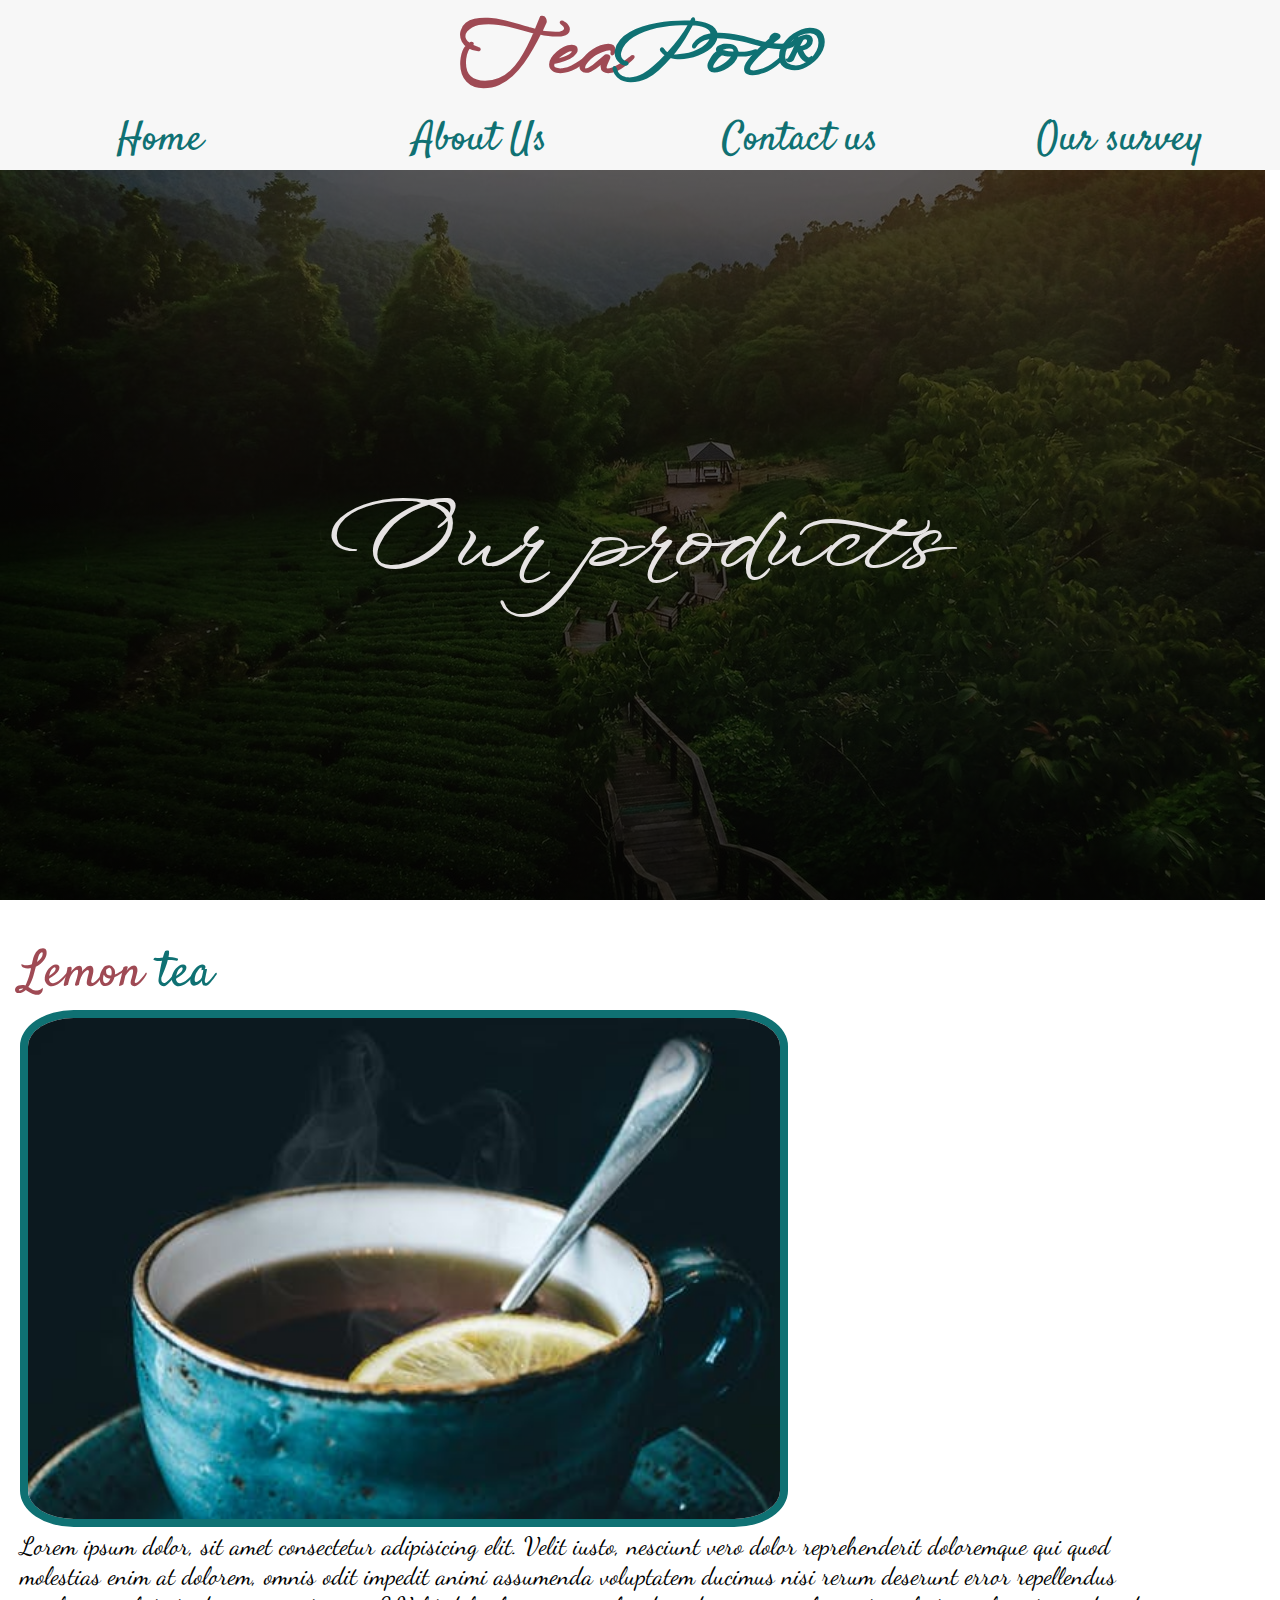
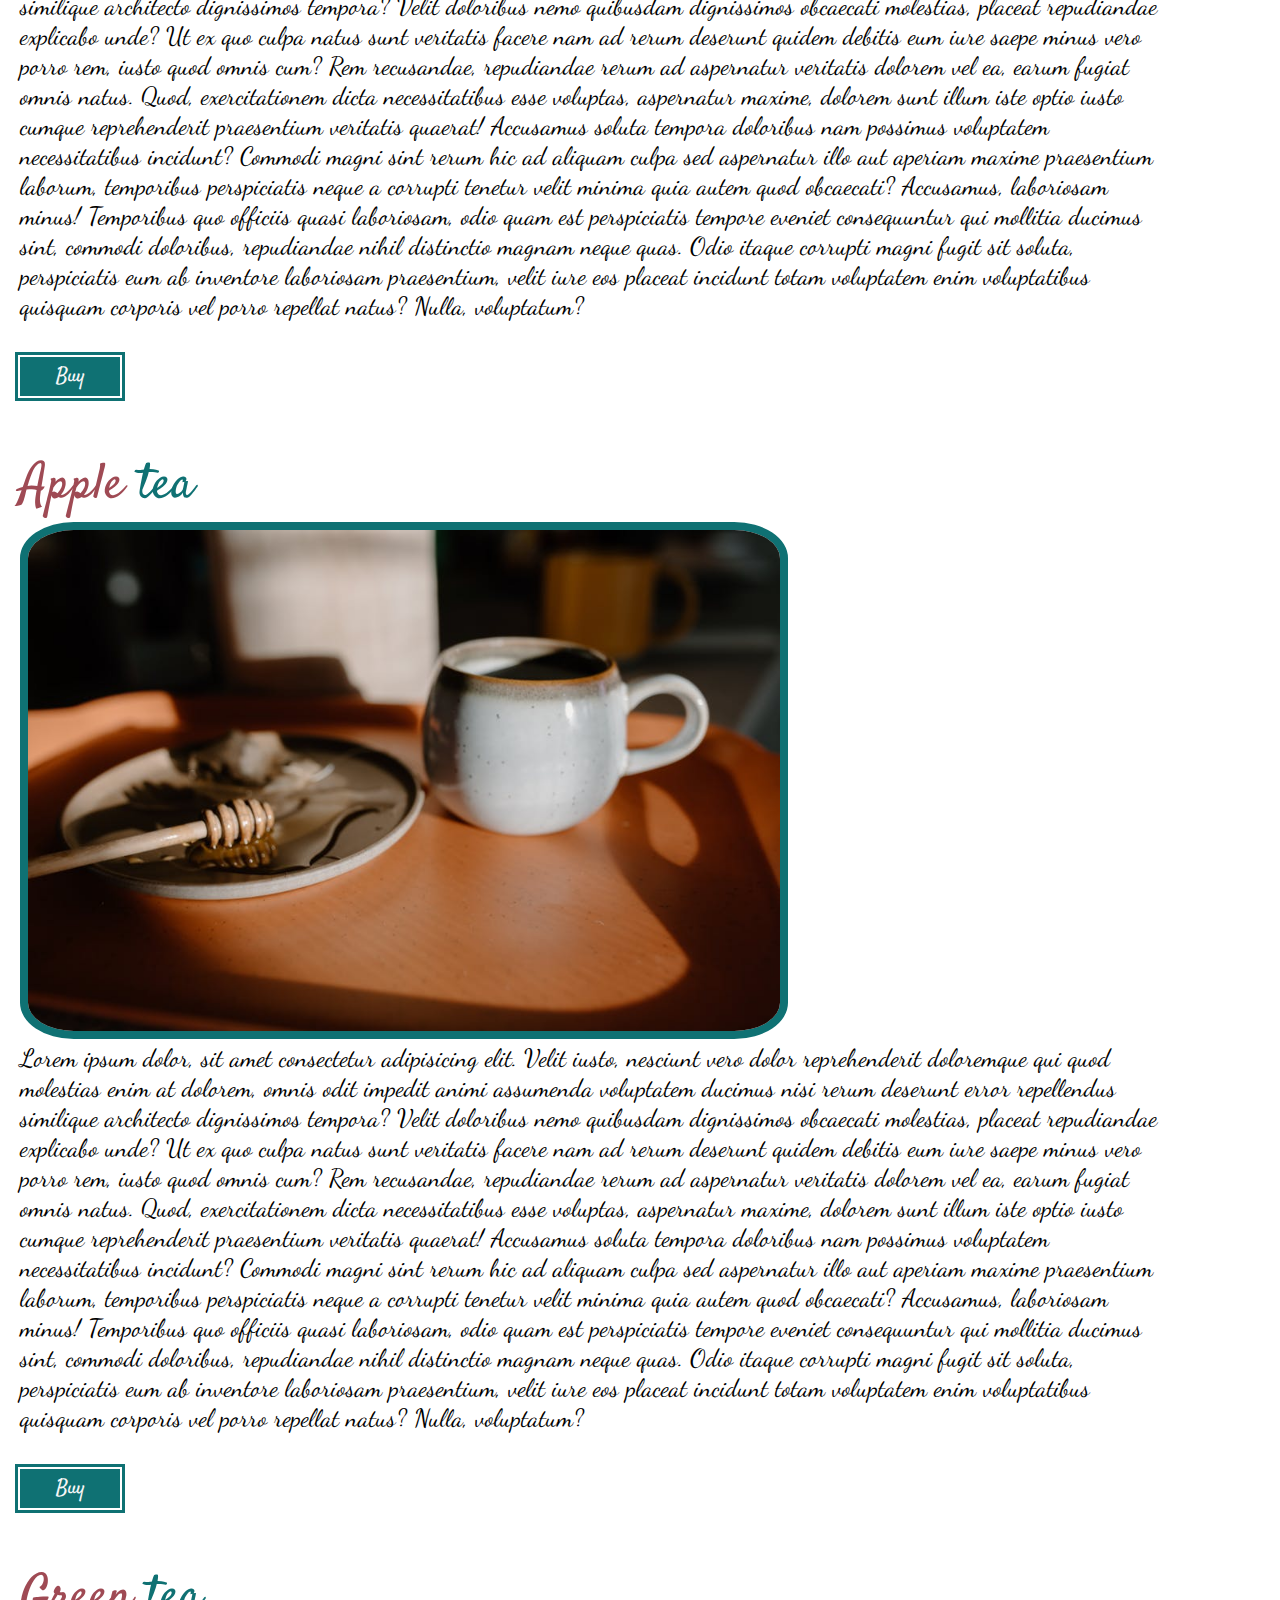
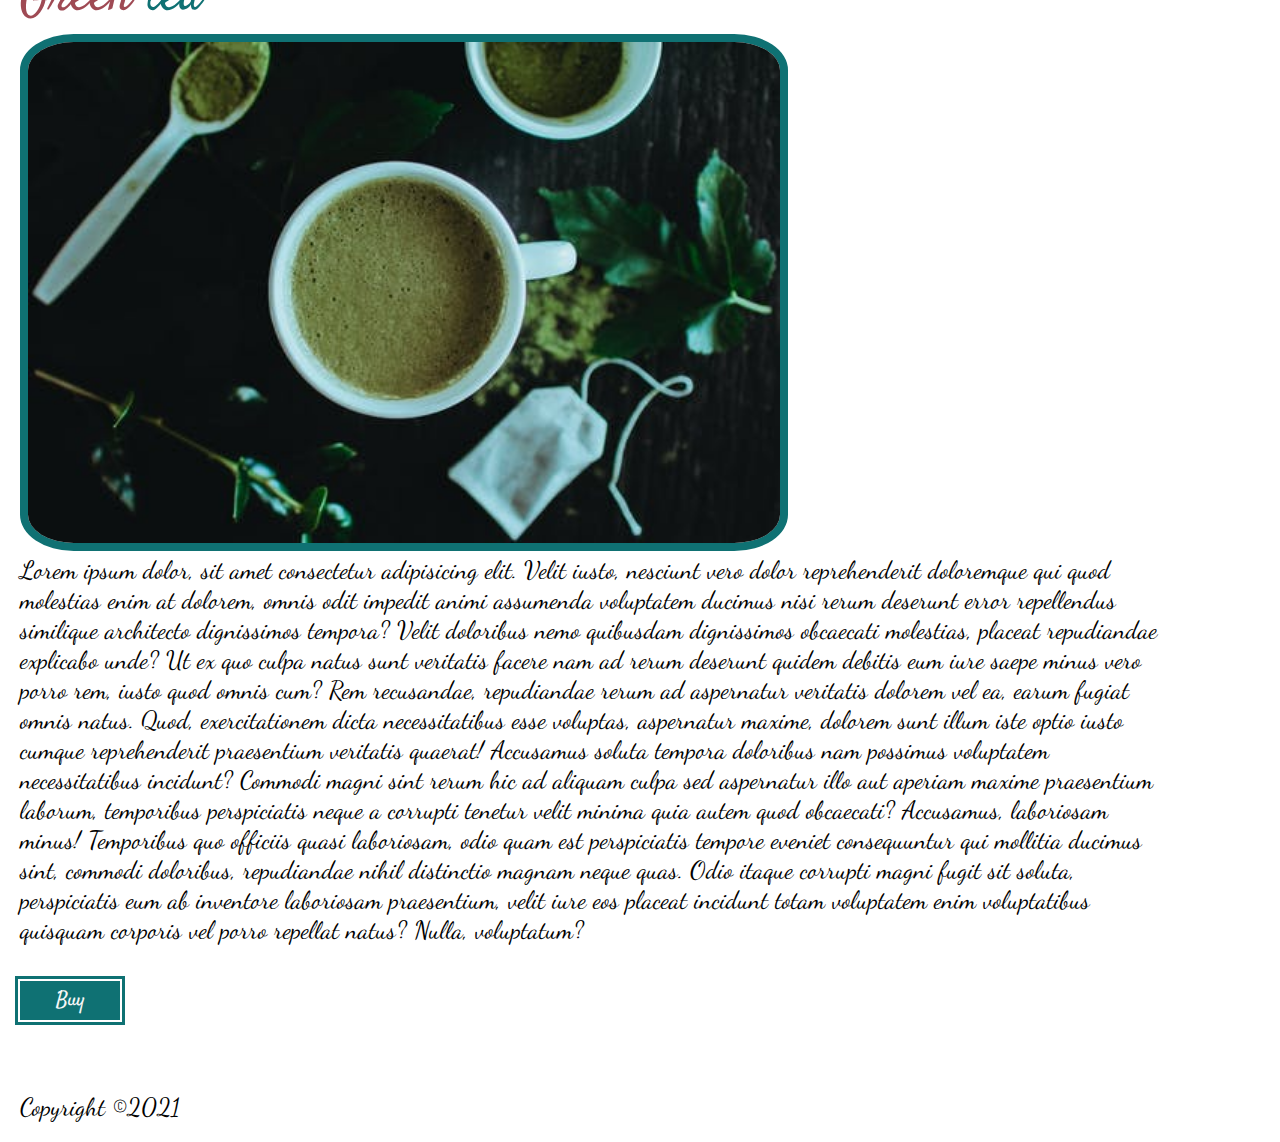
<file: index.html>
<!DOCTYPE html>
<html lang="en">
  <head>
    <meta charset="UTF-8" />
    <meta http-equiv="X-UA-Compatible" content="IE=edge" />
    <meta name="viewport" content="width=device-width, initial-scale=1.0" />
    <title>Tea Pot</title>
    <link rel="stylesheet" href="index.css" />
  </head>
  <body>
    <div class="banner">
      <div class="top">
        <h1><span id="icon">Tea</span> Pot&reg;</h1>
        <ul>
          <li><a href="index.html">Home</a></li>
          <li><a href="about.html">About Us</a></li>
          <li><a href="contact.html">Contact us</a></li>
          <li><a href="survey.html">Our survey</a></li>
        </ul>
      </div>
      <br />
      <br />
      <br />
      <br />
      <br />
      <br />
      <br />
      <h2 class="word">Our products</h2>
    </div>
    <br />
    <div class="body">
      <h3><span class="product">Lemon</span> tea</h3>
      <img
        class="product-img"
        src="./tea pic.jpeg"
        width="500"
        alt="Lemon tea"
      />
      <p>
        Lorem ipsum dolor, sit amet consectetur adipisicing elit. Velit iusto,
        nesciunt vero dolor reprehenderit doloremque qui quod molestias enim at
        dolorem, omnis odit impedit animi assumenda voluptatem ducimus nisi
        rerum deserunt error repellendus similique architecto dignissimos
        tempora? Velit doloribus nemo quibusdam dignissimos obcaecati molestias,
        placeat repudiandae explicabo unde? Ut ex quo culpa natus sunt veritatis
        facere nam ad rerum deserunt quidem debitis eum iure saepe minus vero
        porro rem, iusto quod omnis cum? Rem recusandae, repudiandae rerum ad
        aspernatur veritatis dolorem vel ea, earum fugiat omnis natus. Quod,
        exercitationem dicta necessitatibus esse voluptas, aspernatur maxime,
        dolorem sunt illum iste optio iusto cumque reprehenderit praesentium
        veritatis quaerat! Accusamus soluta tempora doloribus nam possimus
        voluptatem necessitatibus incidunt? Commodi magni sint rerum hic ad
        aliquam culpa sed aspernatur illo aut aperiam maxime praesentium
        laborum, temporibus perspiciatis neque a corrupti tenetur velit minima
        quia autem quod obcaecati? Accusamus, laboriosam minus! Temporibus quo
        officiis quasi laboriosam, odio quam est perspiciatis tempore eveniet
        consequuntur qui mollitia ducimus sint, commodi doloribus, repudiandae
        nihil distinctio magnam neque quas. Odio itaque corrupti magni fugit sit
        soluta, perspiciatis eum ab inventore laboriosam praesentium, velit iure
        eos placeat incidunt totam voluptatem enim voluptatibus quisquam
        corporis vel porro repellat natus? Nulla, voluptatum?
      </p>
      <br />
      <br />
      <a
        href="https://www.foody.vn/ho-chi-minh/the-alley-tra-sua-dai-loan-ho-tung-mau"
        target="_blank"
        class="buy"
        >Buy</a
      >
      <br />
      <br />
      <br />
      <h3><span class="product">Apple</span> tea</h3>
      <img
        class="product-img"
        src="./tea pic6.jpeg"
        width="500"
        alt="Honey tea"
      />
      <p>
        Lorem ipsum dolor, sit amet consectetur adipisicing elit. Velit iusto,
        nesciunt vero dolor reprehenderit doloremque qui quod molestias enim at
        dolorem, omnis odit impedit animi assumenda voluptatem ducimus nisi
        rerum deserunt error repellendus similique architecto dignissimos
        tempora? Velit doloribus nemo quibusdam dignissimos obcaecati molestias,
        placeat repudiandae explicabo unde? Ut ex quo culpa natus sunt veritatis
        facere nam ad rerum deserunt quidem debitis eum iure saepe minus vero
        porro rem, iusto quod omnis cum? Rem recusandae, repudiandae rerum ad
        aspernatur veritatis dolorem vel ea, earum fugiat omnis natus. Quod,
        exercitationem dicta necessitatibus esse voluptas, aspernatur maxime,
        dolorem sunt illum iste optio iusto cumque reprehenderit praesentium
        veritatis quaerat! Accusamus soluta tempora doloribus nam possimus
        voluptatem necessitatibus incidunt? Commodi magni sint rerum hic ad
        aliquam culpa sed aspernatur illo aut aperiam maxime praesentium
        laborum, temporibus perspiciatis neque a corrupti tenetur velit minima
        quia autem quod obcaecati? Accusamus, laboriosam minus! Temporibus quo
        officiis quasi laboriosam, odio quam est perspiciatis tempore eveniet
        consequuntur qui mollitia ducimus sint, commodi doloribus, repudiandae
        nihil distinctio magnam neque quas. Odio itaque corrupti magni fugit sit
        soluta, perspiciatis eum ab inventore laboriosam praesentium, velit iure
        eos placeat incidunt totam voluptatem enim voluptatibus quisquam
        corporis vel porro repellat natus? Nulla, voluptatum?
      </p>
      <br />
      <br />
      <a
        href="https://www.foody.vn/ho-chi-minh/the-alley-tra-sua-dai-loan-ho-tung-mau"
        target="_blank"
        class="buy"
        >Buy</a
      >
      <br />
      <br />
      <br />
      <h3><span class="product">Green</span> tea</h3>
      <img
        class="product-img"
        src="./tea pic7.jpeg"
        width="500"
        alt="Peach tea"
      />
      <p>
        Lorem ipsum dolor, sit amet consectetur adipisicing elit. Velit iusto,
        nesciunt vero dolor reprehenderit doloremque qui quod molestias enim at
        dolorem, omnis odit impedit animi assumenda voluptatem ducimus nisi
        rerum deserunt error repellendus similique architecto dignissimos
        tempora? Velit doloribus nemo quibusdam dignissimos obcaecati molestias,
        placeat repudiandae explicabo unde? Ut ex quo culpa natus sunt veritatis
        facere nam ad rerum deserunt quidem debitis eum iure saepe minus vero
        porro rem, iusto quod omnis cum? Rem recusandae, repudiandae rerum ad
        aspernatur veritatis dolorem vel ea, earum fugiat omnis natus. Quod,
        exercitationem dicta necessitatibus esse voluptas, aspernatur maxime,
        dolorem sunt illum iste optio iusto cumque reprehenderit praesentium
        veritatis quaerat! Accusamus soluta tempora doloribus nam possimus
        voluptatem necessitatibus incidunt? Commodi magni sint rerum hic ad
        aliquam culpa sed aspernatur illo aut aperiam maxime praesentium
        laborum, temporibus perspiciatis neque a corrupti tenetur velit minima
        quia autem quod obcaecati? Accusamus, laboriosam minus! Temporibus quo
        officiis quasi laboriosam, odio quam est perspiciatis tempore eveniet
        consequuntur qui mollitia ducimus sint, commodi doloribus, repudiandae
        nihil distinctio magnam neque quas. Odio itaque corrupti magni fugit sit
        soluta, perspiciatis eum ab inventore laboriosam praesentium, velit iure
        eos placeat incidunt totam voluptatem enim voluptatibus quisquam
        corporis vel porro repellat natus? Nulla, voluptatum?
      </p>
      <br />
      <br />
      <a
        href="https://www.foody.vn/ho-chi-minh/the-alley-tra-sua-dai-loan-ho-tung-mau"
        target="_blank"
        class="buy"
        >Buy</a
      >
      <br />
      <br />
      <br />
      <br />
      <p>Copyright &copy;2021</p>
    </div>
  </body>
</html>
</file>
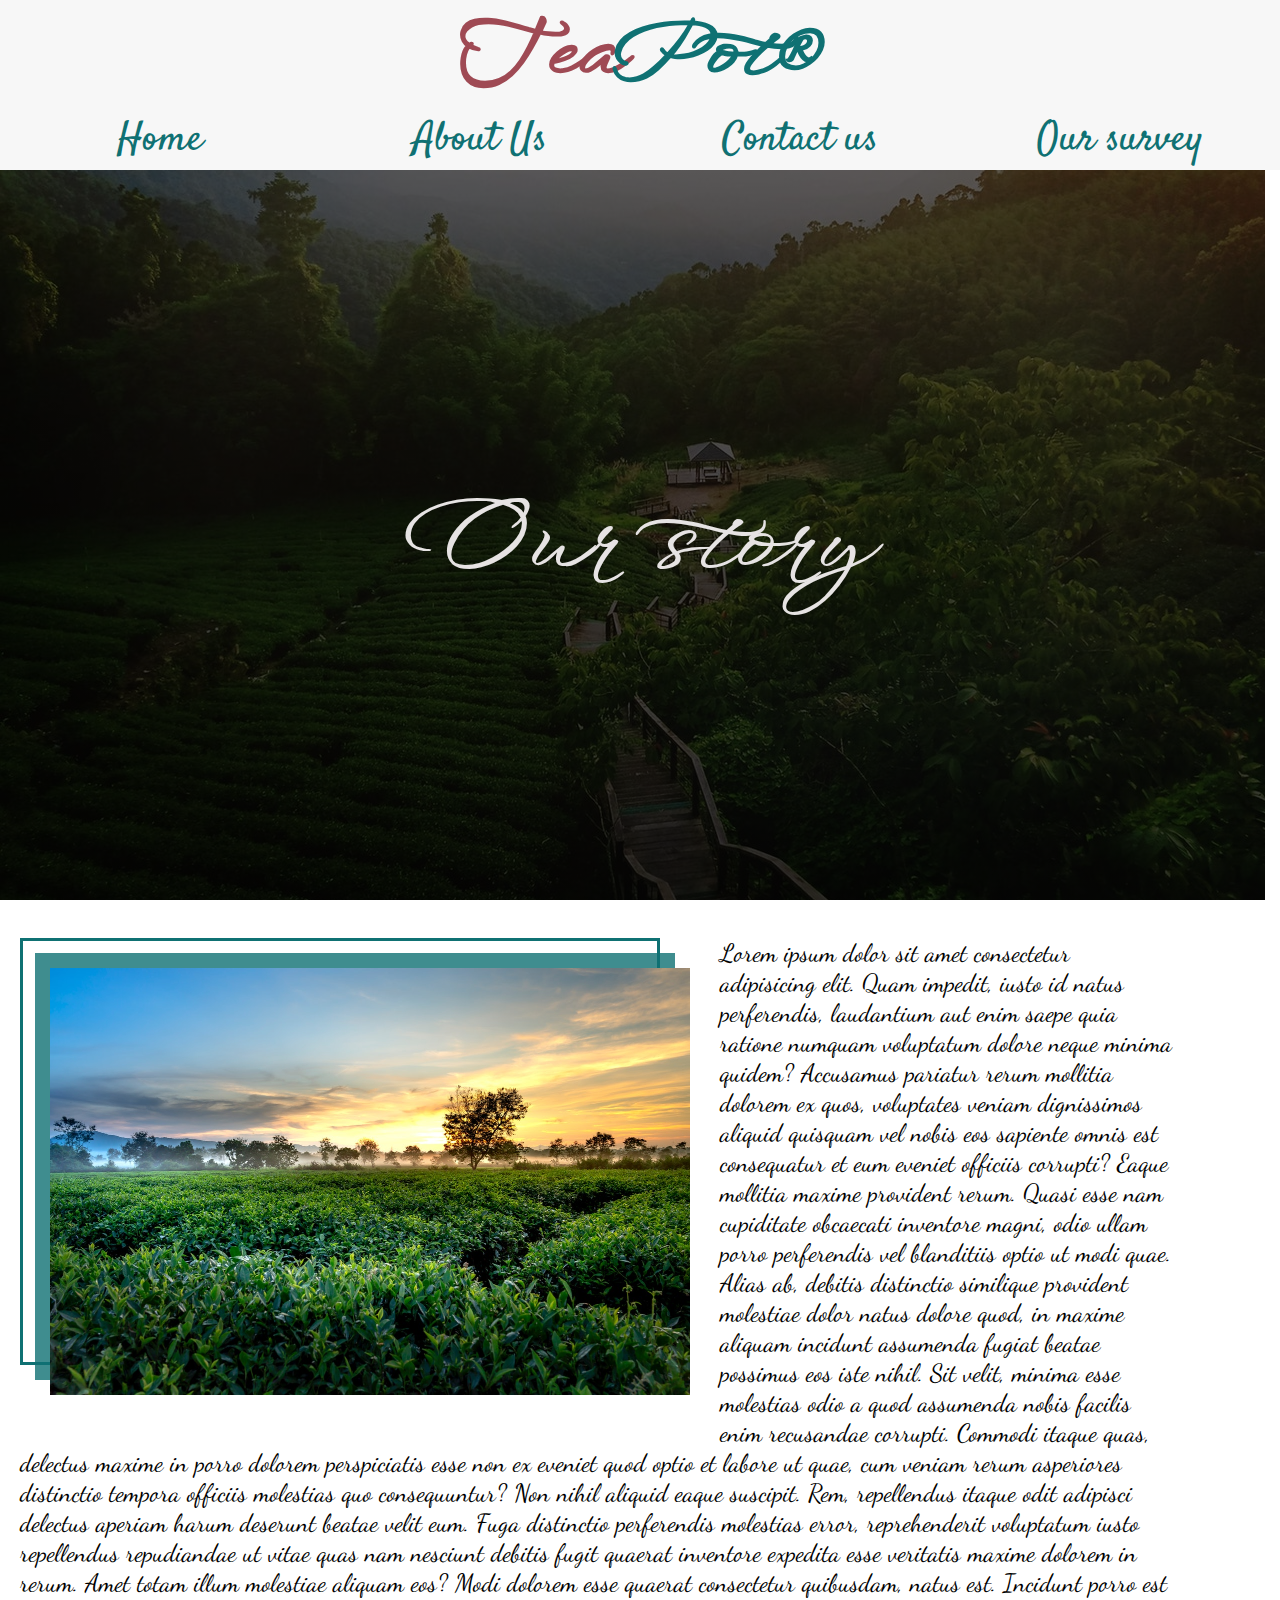
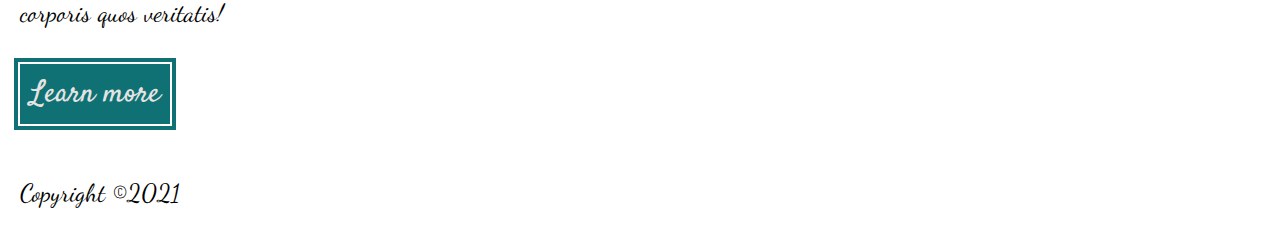
<file: about.html>
<!DOCTYPE html>
<html lang="en">
  <head>
    <meta charset="UTF-8" />
    <meta http-equiv="X-UA-Compatible" content="IE=edge" />
    <meta name="viewport" content="width=device-width, initial-scale=1.0" />
    <title>About us</title>
    <link rel="stylesheet" href="index.css" />
  </head>
  <body>
    <div class="banner">
      <div class="top">
        <h1><span id="icon">Tea</span> Pot&reg;</h1>
        <ul>
          <li><a href="index.html">Home</a></li>
          <li><a href="about.html">About Us</a></li>
          <li><a href="contact.html">Contact us</a></li>
          <li><a href="survey.html">Our survey</a></li>
        </ul>
      </div>
      <br />
      <br />
      <br />
      <br />
      <br />
      <br />
      <br />
      <h2 class="word">Our story</h2>
    </div>
    <br />

    <div class="body">
      <div class="about">
        <img src="./pic1.jpg" alt="" />
      </div>
      <p>
        Lorem ipsum dolor sit amet consectetur adipisicing elit. Quam impedit,
        iusto id natus perferendis, laudantium aut enim saepe quia ratione
        numquam voluptatum dolore neque minima quidem? Accusamus pariatur rerum
        mollitia dolorem ex quos, voluptates veniam dignissimos aliquid quisquam
        vel nobis eos sapiente omnis est consequatur et eum eveniet officiis
        corrupti? Eaque mollitia maxime provident rerum. Quasi esse nam
        cupiditate obcaecati inventore magni, odio ullam porro perferendis vel
        blanditiis optio ut modi quae. Alias ab, debitis distinctio similique
        provident molestiae dolor natus dolore quod, in maxime aliquam incidunt
        assumenda fugiat beatae possimus eos iste nihil. Sit velit, minima esse
        molestias odio a quod assumenda nobis facilis enim recusandae corrupti.
        Commodi itaque quas, delectus maxime in porro dolorem perspiciatis esse
        non ex eveniet quod optio et labore ut quae, cum veniam rerum asperiores
        distinctio tempora officiis molestias quo consequuntur? Non nihil
        aliquid eaque suscipit. Rem, repellendus itaque odit adipisci delectus
        aperiam harum deserunt beatae velit eum. Fuga distinctio perferendis
        molestias error, reprehenderit voluptatum iusto repellendus repudiandae
        ut vitae quas nam nesciunt debitis fugit quaerat inventore expedita esse
        veritatis maxime dolorem in rerum. Amet totam illum molestiae aliquam
        eos? Modi dolorem esse quaerat consectetur quibusdam, natus est.
        Incidunt porro est corporis quos veritatis!
      </p>
      <br />
      <br />
      <a target="blank" class="learn" href="https://en.wikipedia.org/wiki/Tea"
        >Learn more</a
      >
      <br />
      <br />
      <br />
      <p class="copy">Copyright &copy;2021</p>
    </div>
  </body>
</html>
</file>
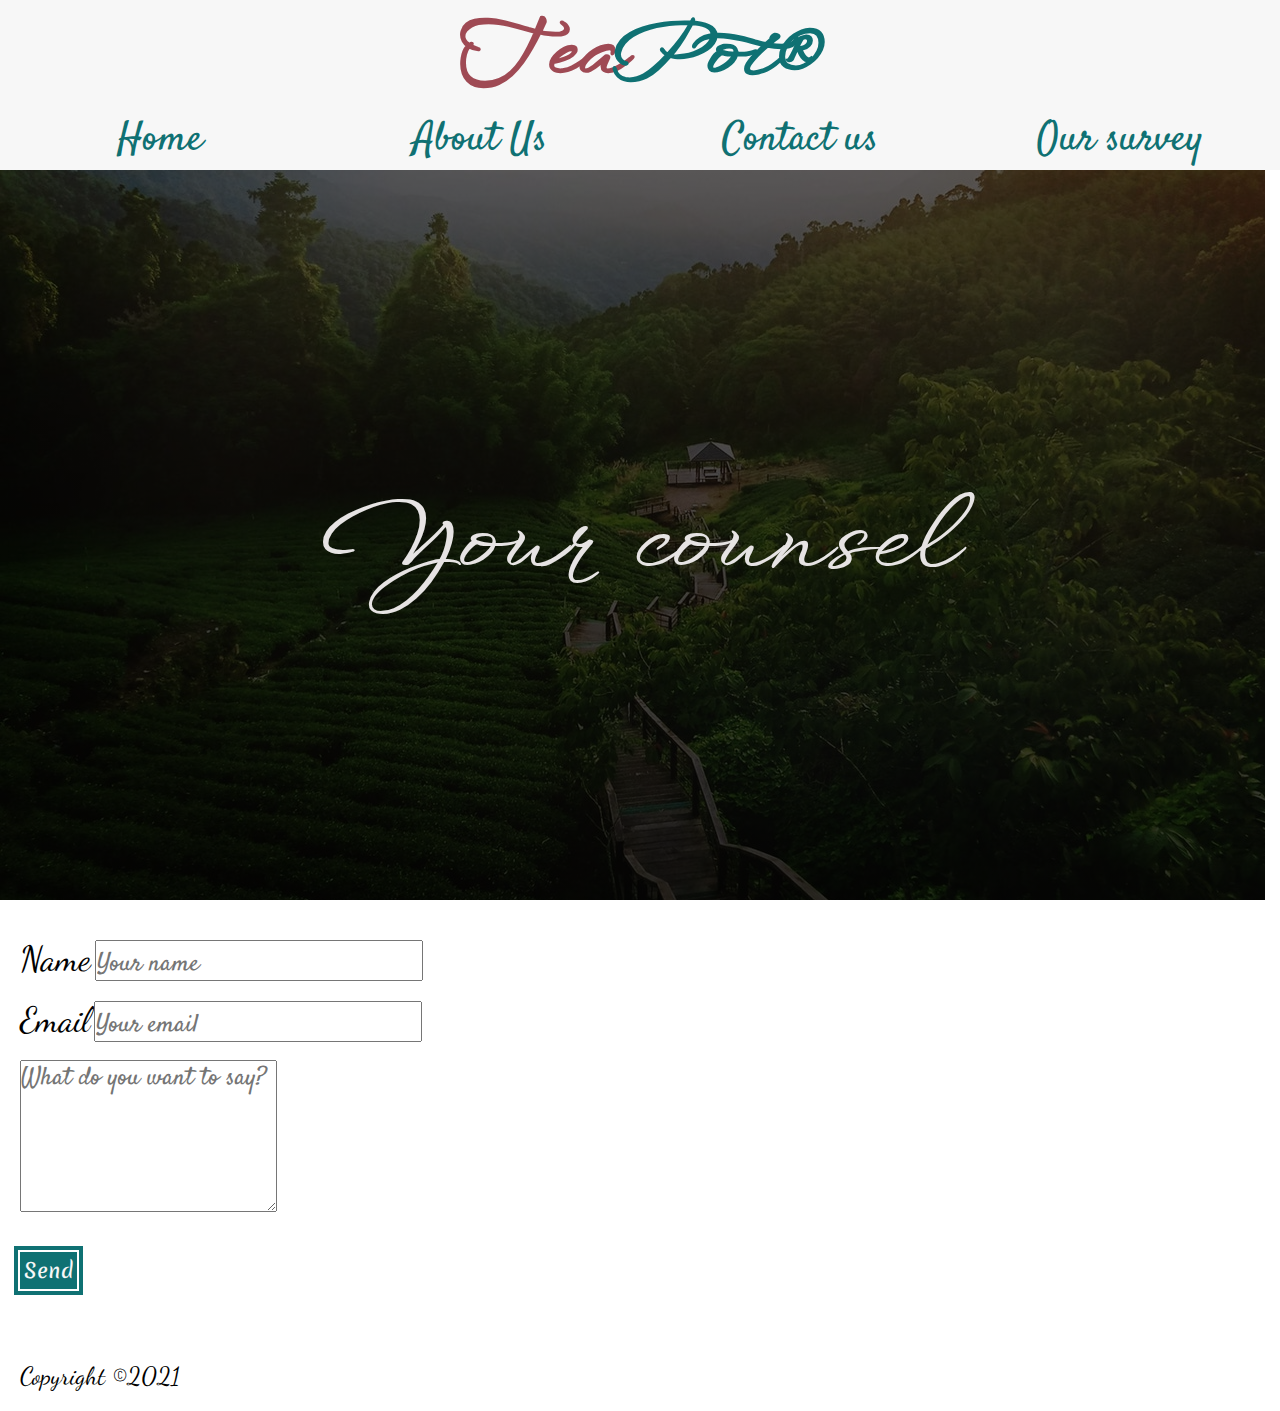
<file: contact.html>
<!DOCTYPE html>
<html lang="en">
  <head>
    <meta charset="UTF-8" />
    <meta http-equiv="X-UA-Compatible" content="IE=edge" />
    <meta name="viewport" content="width=device-width, initial-scale=1.0" />
    <title>Contact us</title>
    <link rel="stylesheet" href="index.css" />
  </head>
  <body>
    <div class="banner">
      <div class="top">
        <h1><span id="icon">Tea</span> Pot&reg;</h1>
        <ul>
          <li><a href="index.html">Home</a></li>
          <li><a href="about.html">About Us</a></li>
          <li><a href="contact.html">Contact us</a></li>
          <li><a href="survey.html">Our survey</a></li>
        </ul>
      </div>
      <br />
      <br />
      <br />
      <br />
      <br />
      <br />
      <br />
      <h2 class="word">Your counsel</h2>
    </div>
    <br />
    <!-- <img src="./tea pic3.jpeg" alt="" /> -->
    <div class="body">
      <form action="" method="GET">
        <label for="name">Name</label>
        <input type="text" name="name" id="name" placeholder="Your name" />
        <br />
        <br />
        <label for="email">Email</label>
        <input type="email" name="email" id="email" placeholder="Your email" />
        <br />
        <br />
        <textarea
          name="description"
          id="description"
          cols="30"
          rows="10"
          placeholder="What do you want to say?"
        ></textarea>
        <br />
        <br />
        <br />
        <input class="button" type="submit" value="Send" />
      </form>
      <br />
      <br />
      <br />
      <br />
      <p>Copyright &copy;2021</p>
    </div>
  </body>
</html>
</file>
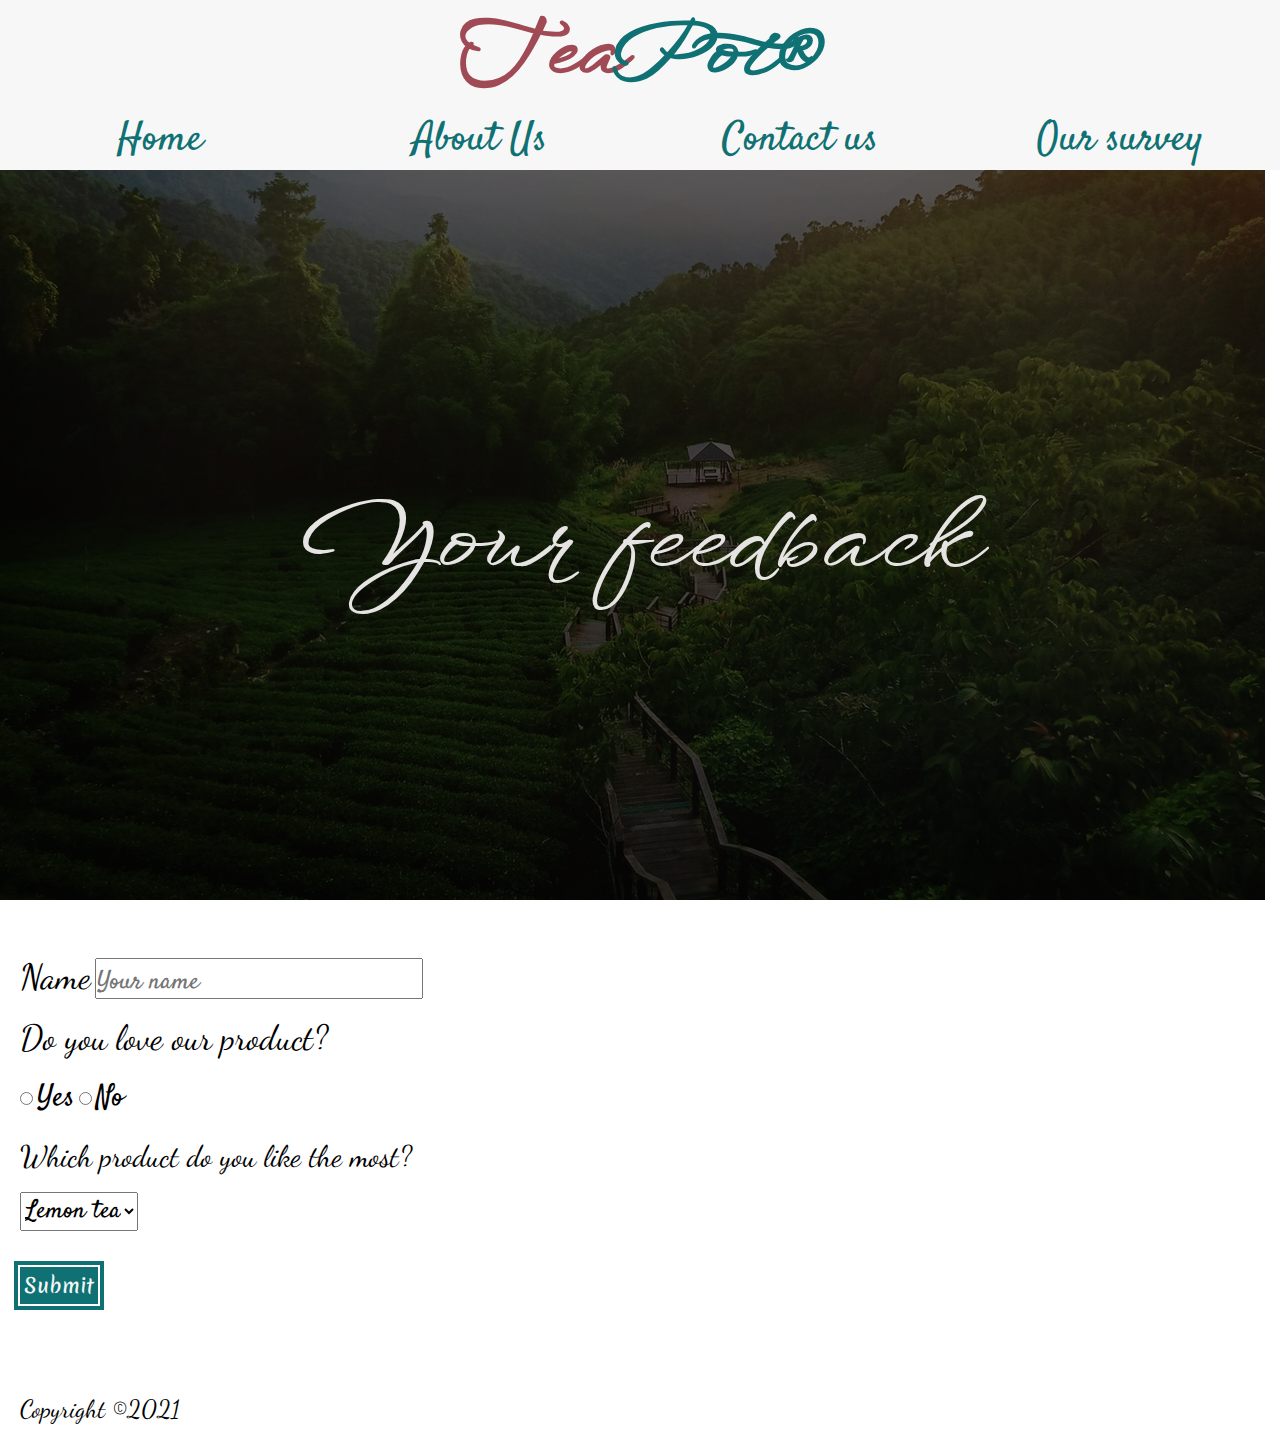
<file: survey.html>
<!DOCTYPE html>
<html lang="en">
  <head>
    <meta charset="UTF-8" />
    <meta http-equiv="X-UA-Compatible" content="IE=edge" />
    <meta name="viewport" content="width=device-width, initial-scale=1.0" />
    <title>Our survey</title>
    <link rel="stylesheet" href="index.css" />
  </head>
  <body>
    <div class="banner">
      <div class="top">
        <h1><span id="icon">Tea</span> Pot&reg;</h1>
        <ul>
          <li><a href="index.html">Home</a></li>
          <li><a href="about.html">About Us</a></li>
          <li><a href="contact.html">Contact us</a></li>
          <li><a href="survey.html">Our survey</a></li>
        </ul>
      </div>
      <br />
      <br />
      <br />
      <br />
      <br />
      <br />
      <br />
      <h2 class="word">Your feedback</h2>
    </div>
    <br />

    <!-- <img src="./pexel pic.jpeg" alt="" /> -->
    <br />
    <div class="body">
      <form action="">
        <label for="name">Name</label>
        <input type="text" name="name" id="name" placeholder="Your name" />
        <br />
        <br />
        <label for="opinion">Do you love our product?</label>
        <br />
        <br />
        <input type="radio" name="opinion" id="Yes" value="yes" />
        <span class="ques">Yes</span>
        <input type="radio" name="opinion" id="No" value="no" />
        <span class="ques">No</span>
        <br />
        <br />
        <p class="ask">Which product do you like the most?</p>
        <br />
        <select name="best seller" id="">
          <option value="lemon tea">Lemon tea</option>
          <option value="apple tea">Apple tea</option>
          <option value="peach tea">Peach tea</option>
        </select>
        <br />
        <br />
        <br />
        <input class="button" type="submit" value="Submit" />
      </form>
      <br />
      <br />
      <br />
      <br />
      <br />
      <p>Copyright &copy;2021</p>
    </div>
  </body>
</html>
</file>
<file: index.css>
@import url("https://fonts.googleapis.com/css2?family=Satisfy&display=swap");
@import url("https://fonts.googleapis.com/css2?family=Merienda&family=Satisfy&display=swap");
@import url("https://fonts.googleapis.com/css2?family=WindSong&display=swap");
@import url("https://fonts.googleapis.com/css2?family=Dancing+Script&display=swap");
* {
  margin: 0;
  padding: 0;
  box-sizing: border-box;
}
body {
  width: calc(100vw - 15px);
}
h1 {
  font-family: "WindSong", cursive;
  font-weight: 900;
  font-size: 80px;
  color: #0f7173;
  display: flex;
  justify-content: center;
  align-items: center;
}
ul li a {
  font-family: "Satisfy", cursive;
  font-size: 40px;
  text-decoration: none;
  color: #0f7173;
  display: inline-block;
  width: calc(100vw / 4);
  display: flex;
  justify-content: center;
  align-items: center;
}
a {
  font-family: "Satisfy", cursive;
  font-size: 25px;
  text-decoration: none;
  color: #141212;
}
ul li {
  float: left;
  list-style-type: none;
}
ul {
  display: flex;
  justify-content: center;
  align-items: center;
}
p {
  font-family: "Dancing Script", cursive;
  width: 90vw;
  font-size: 25px;
}
h2 {
  font-family: "WindSong", cursive;
  font-weight: 550;
  font-size: 40px;
}
label {
  font-family: "Dancing Script", cursive;
  font-size: 35px;
}
::placeholder {
  font-family: "Satisfy", cursive;
  font-size: 25px;
}
input {
  font-family: "Merienda", cursive;
  font-weight: 500;
  font-size: 25px;
}
select {
  font-family: "Satisfy", cursive;
  font-size: 25px;
}
span {
  font-family: "Satisfy", cursive;
}
img {
  width: 60vw;
}
#banner {
  width: calc(100vw - 23px);
}
h3 {
  font-family: "Satisfy", cursive;
  font-weight: 300;
  font-size: 50px;
  color: #0f7173;
}
.banner {
  background: linear-gradient(rgba(0, 0, 0, 0.6), rgba(0, 0, 0, 0.8)),
    url("./pic.jpg");
  background-repeat: no-repeat;
  background-position: center;
  background-attachment: fixed;
  background-size: cover;
  height: 100vh;
  width: 100%;
  color: #e6e3e3;
}
.word {
  display: flex;
  justify-content: center;
  align-items: center;
  font-size: 100px;
  align-self: center;
  margin-top: 350px;
  animation: move 5s ease-in-out;
  animation-fill-mode: forwards;
}
@keyframes move {
  0% {
    opacity: 0;
  }
  25% {
    transform: translateX(200px);
    opacity: 0.25;
  }
  50% {
    transform: translateX(-100px);
    opacity: 0.5;
  }
  75% {
    transform: translateX(50px);
    opacity: 0.75;
  }
  100% {
    transform: translateX(0px);
    opacity: 1;
  }
}
.top {
  position: fixed;
  background: #f7f7f7;
  width: 100vw;
  z-index: 2;
}
.body {
  margin: 20px;
}
#icon {
  color: #9f4a54;
  font-family: "WindSong", cursive;
}
img {
  border: 8px solid #0f7173;
  border-radius: 7%;
}
.product {
  color: #9f4a54;
}
.buy {
  background: #0f7173;
  padding: 5px;
  font-size: 20px;
  outline-width: 3px;
  outline-offset: 2px;
  outline-style: solid;
  outline-color: #0f7173;
  width: 100px;
  display: flex;
  justify-content: center;
  align-items: center;
  color: #f7f7f7;
  transition: all 0.2s linear;
}
.buy:hover {
  color: #9f4a54;
}
.ques {
  font-size: 30px;
}
.ask {
  font-size: 30px;
}
.button {
  font-size: 20px;
  background: #0f7173;
  color: #f7f7f7;
  padding: 4px;
  outline-width: 4px;
  outline-style: solid;
  outline-color: #0f7173;
  outline-offset: 2px;
  border: #0f7173 0px solid;
  transition: all 0.2s linear;
}
.button:hover {
  color: #9f4a54;
}
.about img {
  width: 100%;
  display: block;
  border: none;
  border-radius: 0%;
}
.about {
  width: 50vw;
  position: relative;
  margin: 30px;
  float: left;
  z-index: 1;
}
.about::before {
  content: "";
  border: #0f7173 3px solid;
  height: 100%;
  width: 100%;
  position: absolute;
  top: -30px;
  left: -30px;
  z-index: -2;
  transition: all 0.5s linear;
  box-sizing: border-box;
}
.about::after {
  content: "";
  background: rgba(15, 113, 115, 0.8);
  height: 100%;
  width: 100%;
  position: absolute;
  box-sizing: border-box;
  top: -15px;
  left: -15px;
  z-index: -1;
  transition: all 0.5s linear;
}
.about:hover::after,
.about:hover::before {
  top: 0;
  left: 0;
}
a:active {
  color: #9f4a54;
}
.copy {
  clear: both;
}
.top ul li a {
  transition: color 0.6s linear;
}
.top ul li a:hover {
  color: #e6e3e3;
  background: #0f7173;
}
.learn {
  background: #0f7173;
  outline-width: 4px;
  outline-style: solid;
  outline-color: #0f7173;
  outline-offset: 2px;
  display: inline-block;
  width: 150px;
  height: 60px;
  display: flex;
  justify-content: center;
  align-items: center;
  font-size: 30px;
  color: #e6e3e3;
  transition: all 0.3s linear;
}
.learn:hover {
  color: #9f4a54;
}
</file>
